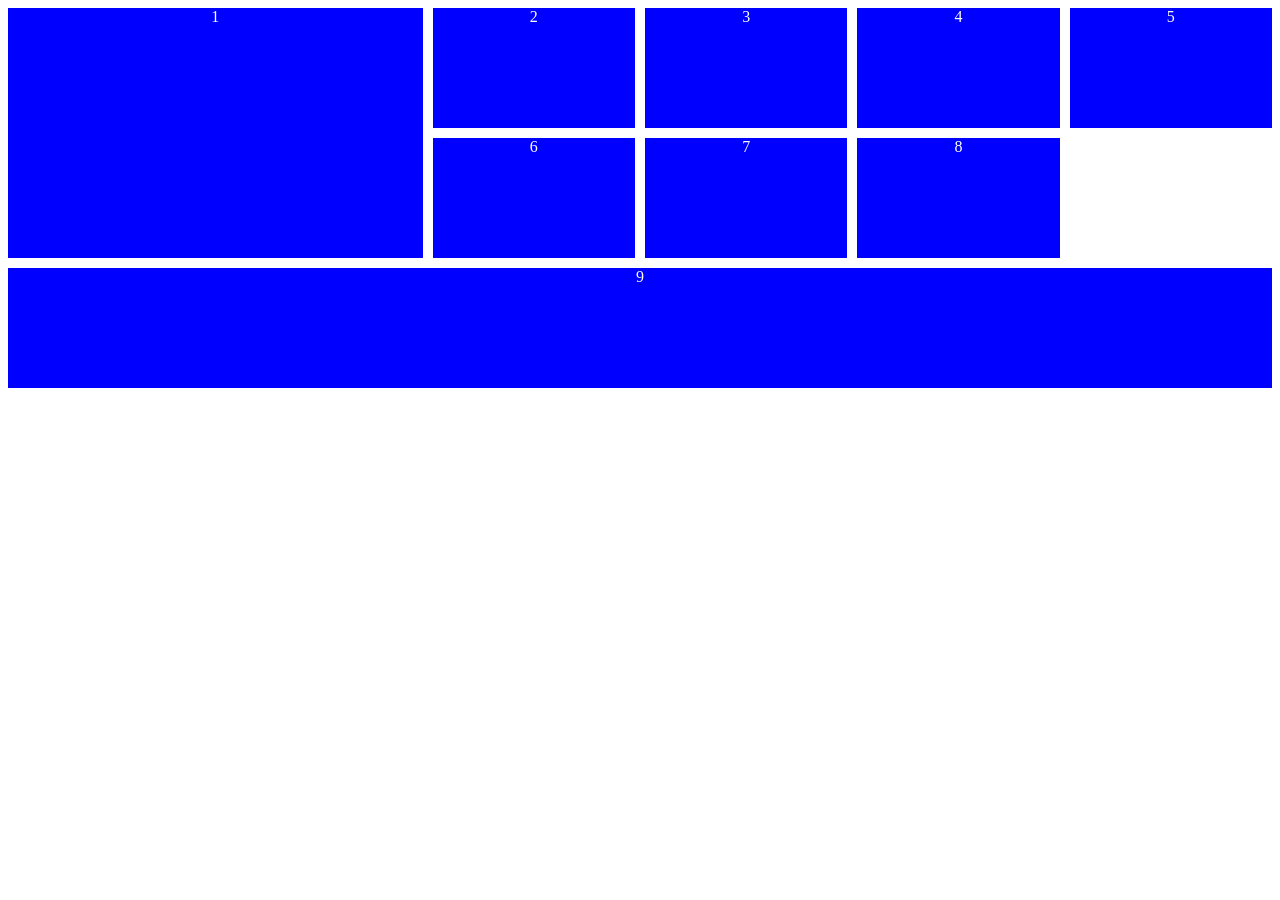
<file: galerie/index.html>
<!DOCTYPE html>
<html lang="en">
<head>
    <meta charset="UTF-8">
    <meta name="viewport" content="width=device-width, initial-scale=1.0">
    <title>Document</title>
    <link rel="stylesheet" href="css/style.css">
</head>
<body>
    
    <section class="galerie">

        <div class="photo p1">1</div>
        <div class="photo p2">2</div>
        <div class="photo p3">3</div>
        <div class="photo p4">4</div>
        <div class="photo p5">5</div>
        <div class="photo p6">6</div>
        <div class="photo p7">7</div>
        <div class="photo p8">8</div>
        <div class="photo p9">9</div>

    </section>

</body>
</html>
</file>
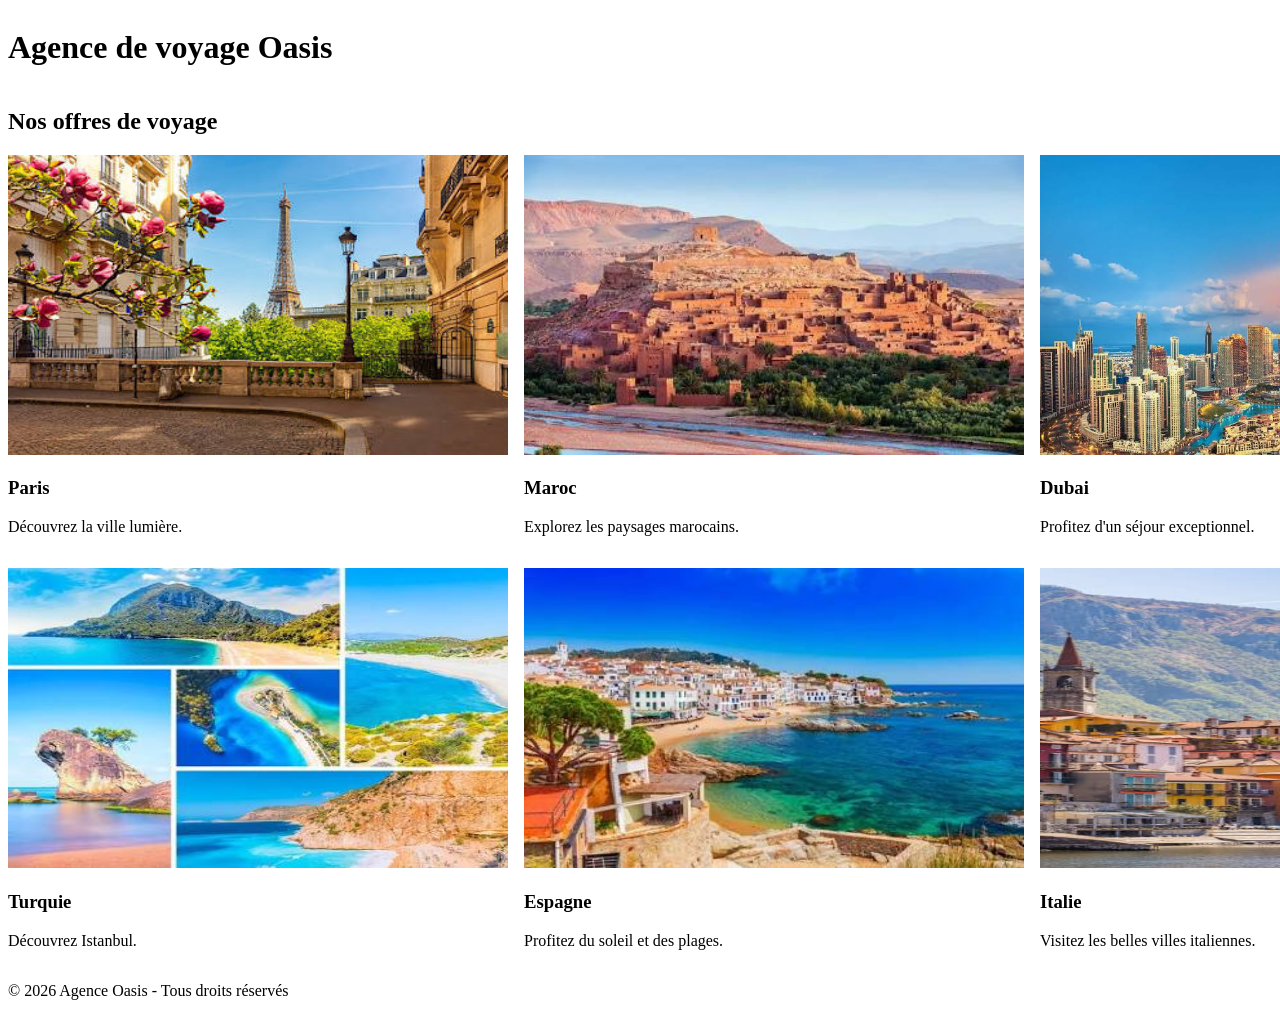
<file: oasis/index.html>
<!DOCTYPE html>
<html lang="en">
<head>
    <meta name="viewport" content="width=device-width, initial-scale=1.0">
    <meta charset="UTF-8">
    <title>Agence Oasis</title>
    <link rel="stylesheet" href="css/style.css">
</head>
<body>

    
<!DOCTYPE html>
<html lang="fr">
<head>
    <meta charset="UTF-8">
    <meta name="viewport" content="width=device-width, initial-scale=1.0">
    <title>Agence Oasis</title>
    <link rel="stylesheet" href="css/style.css">
</head>

<body>

    <div class="page">

        <header>
            <h1>Agence de voyage Oasis</h1>
        </header>

        <main>
            <h2>Nos offres de voyage</h2>

            <section class="offres">

                <div class="carte">
                    <img src="images/paris.jpg" alt="Paris" width="500" height="300">
                    <h3>Paris</h3>
                    <p>Découvrez la ville lumière.</p>
                </div>

                <div class="carte">
                    <img src="images/Maroc.jpg" alt="Maroc" width="500" height="300">
                    <h3>Maroc</h3>
                    <p>Explorez les paysages marocains.</p>
                </div>

                <div class="carte">
                    <img src="images/Dubai.jpg" alt="Dubai" width="500" height="300">
                    <h3>Dubai</h3>
                    <p>Profitez d'un séjour exceptionnel.</p>
                </div>

                <div class="carte">
                    <img src="images/Turquie.jpg" alt="Turquie" width="500" height="300">
                    <h3>Turquie</h3>
                    <p>Découvrez Istanbul.</p>
                </div>

                <div class="carte">
                    <img src="images/Espagne.jpg" alt="Espagne" width="500" height="300">
                    <h3>Espagne</h3>
                    <p>Profitez du soleil et des plages.</p>
                </div>

                <div class="carte">
                    <img src="images/Italie.jpg" alt="Italie" width="500" height="300">
                    <h3>Italie</h3>
                    <p>Visitez les belles villes italiennes.</p>
                </div>

            </section>
        </main>

        <footer>
            <p>© 2026 Agence Oasis - Tous droits réservés</p>
        </footer>

    </div>

</body>
</html>
</file>
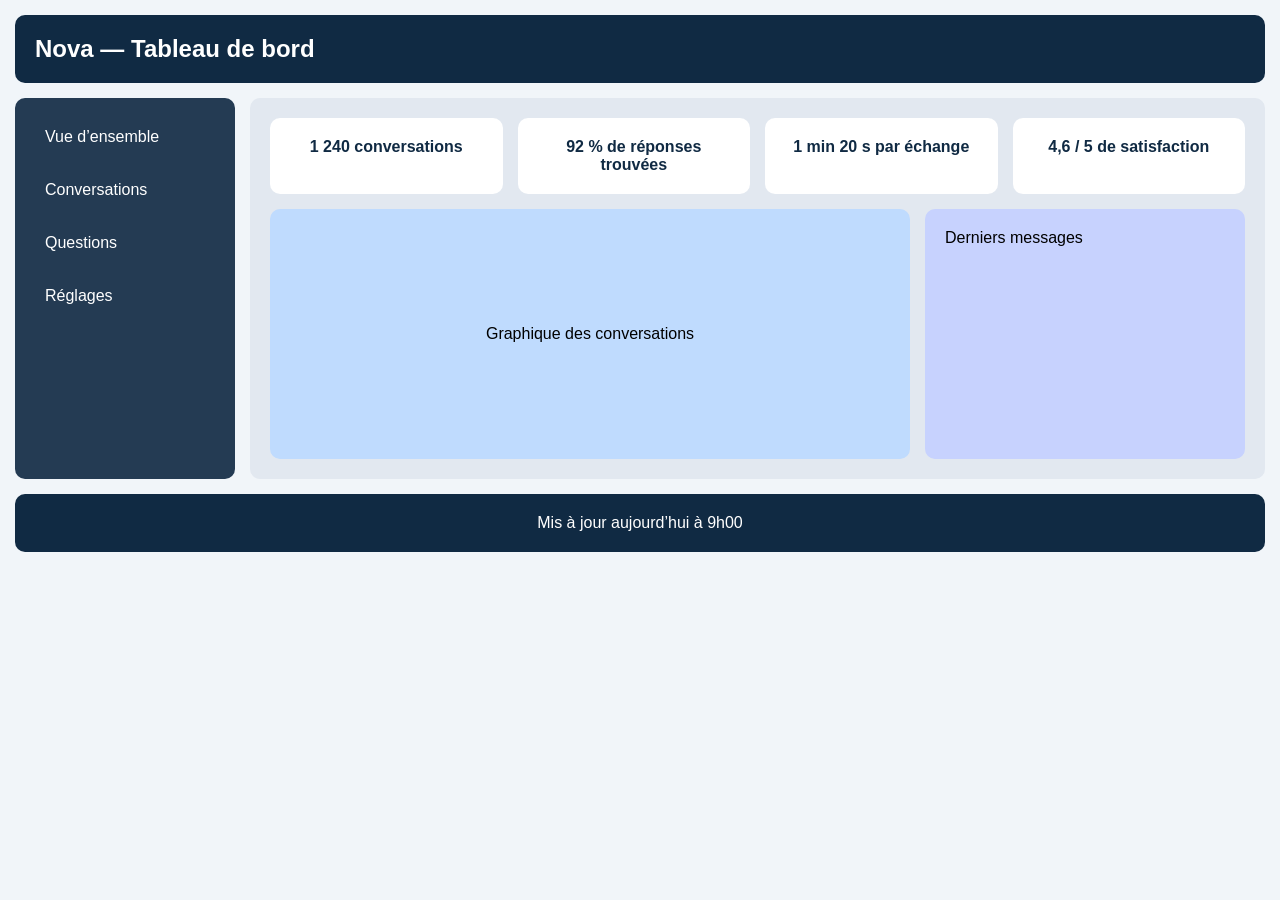
<file: tableau/index.html>
<!DOCTYPE html>
<html lang="fr">
<head>
    <meta charset="UTF-8">
    <meta name="viewport" content="width=device-width, initial-scale=1.0">
    <title>Nova - Tableau de bord</title>
    <link rel="stylesheet" href="style.css">
</head>
<body>

<div class="tableau">
  <header class="entete">Nova — Tableau de bord</header>

  <nav class="menu">
    <a href="#">Vue d’ensemble</a>
    <a href="#">Conversations</a>
    <a href="#">Questions</a>
    <a href="#">Réglages</a>
  </nav>

  <main class="contenu">
    <section class="indicateurs">
      <article class="carte">1 240 conversations</article>
      <article class="carte">92 % de réponses trouvées</article>
      <article class="carte">1 min 20 s par échange</article>
      <article class="carte">4,6 / 5 de satisfaction</article>
    </section>

    <section class="graphique">Graphique des conversations</section>

    <section class="recents">Derniers messages</section>
  </main>

  <footer class="pied">Mis à jour aujourd’hui à 9h00</footer>
</div>

</body>
</html>
</file>
<file: galerie/css/style.css>
/* Style des éléments */
.photo {
    background-color: blue;
    color: white;
    text-align: center;
    min-height: 100px;
}

.galerie {
    display: grid;
    grid-template-columns: 1fr 1fr 1fr;
    gap: 10px;
}

.galerie {
    display: grid;
    grid-template-columns: repeat(3, 1fr);
    gap: 10px;
}

.galerie {
    display: grid;
    grid-template-columns: 1fr 2fr 1fr;
    gap: 10px;
}

.galerie {
    display: grid;
    grid-template-columns: repeat(3, 1fr);
    gap: 10px;
}

.p1 {
    grid-column: span 2;
    grid-row: span 2;
}

.p9 {
    grid-column: 1 / -1;
}

.galerie {
    grid-auto-rows: 120px;
}

.galerie {
    display: grid;
    grid-template-columns: repeat(auto-fit, minmax(180px, 1fr));
    gap: 10px;
    grid-auto-rows: 120px;
}

.p1 {
    grid-column: span 2;
    grid-row: span 2;
}

.p9 {
    grid-column: 1 / -1;
}
</file>
<file: oasis/css/style.css>
.page {
    display: grid;
    grid-template-areas:
        "entete"
        "contenu"
        "pied";
}

.page header {
    grid-area: entete;
}

/* Erreur 1 : content ne correspond pas au nom contenu */
.page main {
    grid-area: contenu;
}

.page footer {
    grid-area: pied;
}

.offres {
    display: grid;
    grid-template-columns: 1fr;
    gap: 1rem;
}

/* Erreur 4 : le breakpoint 768px doit être avant 1024px */
@media (min-width: 768px) {

    .page {
        grid-template-columns: 1fr 250px;

        /* Erreurs 2, 3 et 5 : les deux colonnes doivent
           être définies pour chaque ligne */
        grid-template-areas:
            "entete entete"
            "contenu contenu"
            "pied pied";
    }

    .offres {
        grid-template-columns: repeat(2, 1fr);
    }
}

@media (min-width: 1024px) {
    .offres {
        grid-template-columns: repeat(3, 1fr);
    }
}
</file>
<file: tableau/style.css>
* {
    box-sizing: border-box;
}

body {
    margin: 0;
    font-family: Arial, Helvetica, sans-serif;
    background-color: #f1f5f9;
    padding: 15px;
}

.entete,
.menu,
.contenu,
.pied,
.carte,
.graphique,
.recents {
    padding: 20px;
    border-radius: 10px;
}

.tableau {
    display: grid;

    grid-template-columns: 1fr;

    grid-template-areas:
        "entete"
        "menu"
        "contenu"
        "pied";

    gap: 15px;
}

.entete {
    grid-area: entete;
    background-color: #102a43;
    color: white;
    font-size: 24px;
    font-weight: bold;
}

.menu {
    grid-area: menu;
    background-color: #243b53;

    display: flex;
    flex-wrap: wrap;
    gap: 15px;
}

.menu a {
    color: white;
    text-decoration: none;
    padding: 10px;
}

.contenu {
    grid-area: contenu;
    background-color: #e2e8f0;

    display: grid;
    gap: 15px;
}
.indicateurs {
    display: grid;
    grid-template-columns: repeat(2, 1fr);
    gap: 15px;
}

.carte {
    background-color: white;
    color: #102a43;
    text-align: center;
    font-weight: bold;
    min-width: 0;
}

.graphique {
    background-color: #bfdbfe;
    min-height: 250px;
    display: flex;
    justify-content: center;
    align-items: center;
}

.recents {
    background-color: #c7d2fe;
}

.pied {
    grid-area: pied;
    background-color: #102a43;
    color: white;
    text-align: center;
}

@media screen and (min-width: 768px) {

    .tableau {
        grid-template-columns: 220px minmax(0, 1fr);

        grid-template-areas:
            "entete entete"
            "menu contenu"
            "pied pied";
    }

    .menu {
        flex-direction: column;
        align-items: stretch;
    }

    .contenu {
        min-width: 0;
    }
}

@media screen and (min-width: 1024px) {

    .indicateurs {
        grid-template-columns: repeat(4, 1fr);
    }

    .contenu {
        grid-template-columns: 2fr 1fr;
    }

    .indicateurs {
        grid-column: 1 / -1;
    }

    .graphique {
        grid-column: 1;
    }

    .recents {
        grid-column: 2;
    }
}
</file>
